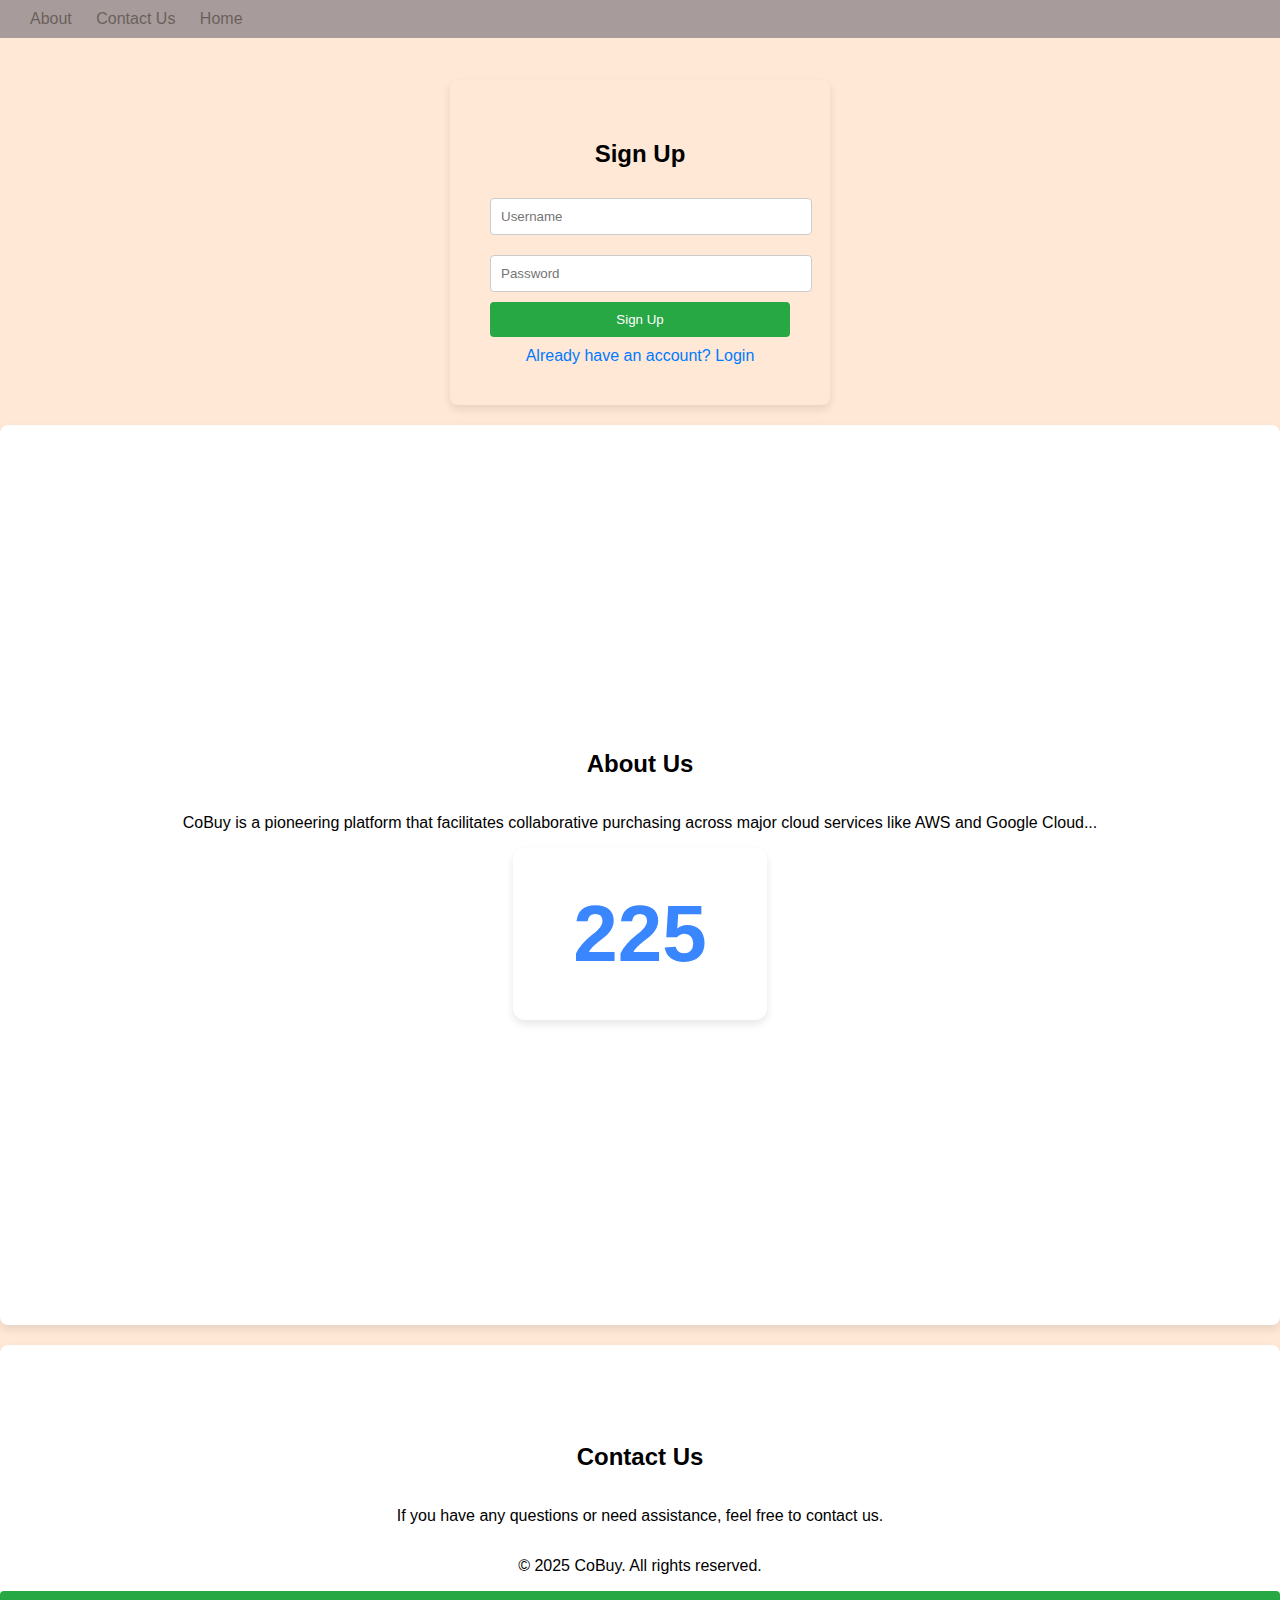
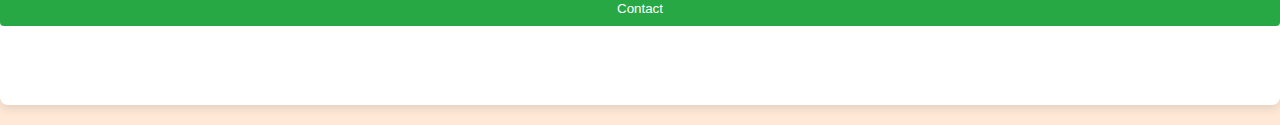
<file: templates/index.html>
<!DOCTYPE html>
<html lang="en">
<head>
    <meta charset="UTF-8">
    <meta name="viewport" content="width=device-width, initial-scale=1.0">
    <title>Login and Signup</title>
    <style>
       /* Navigation Bar */
        #headers {
            position: fixed;
            top: 0;
            left: 0;
            width: 100%;
            background-color: #6d6875; /* Amazon-like dark blue */
            opacity: 0.6; /* 60% opacity */
            color: white;
            padding: 10px 20px;
            display: flex;
            justify-content: space-between;
            align-items: center;
            z-index: 1000;
        }

        #headers a {
            color: rgb(5, 4, 4);
            text-decoration: none;
            margin: 0 10px;
            font-size: 16px;
        }
        #headers a:hover {
            text-decoration: underline;
        }

        /* General Styles */
        body {
            font-family: Arial, sans-serif;
            background-color: #ffe8d6;
            padding-top: 60px;
            margin: 0;
        }
        #container {
            background-color: #ffe8d6;
            padding: 40px;
            border-radius: 8px;
            box-shadow: 0 4px 8px rgba(0, 0, 0, 0.1);
            width: 300px;
            margin: 20px auto;
        }
        h2 {
            text-align: center;
        }
        input[type="text"], input[type="password"] {
            width: 100%;
            padding: 10px;
            margin: 10px 0;
            border: 1px solid #ccc;
            border-radius: 4px;
        }
        button {
            width: 100%;
            padding: 10px;
            background-color: #28a745;
            color: white;
            border: none;
            border-radius: 4px;
            cursor: pointer;
        }
        button:hover {
            background-color: #218838;
        }
        .toggle {
            text-align: center;
            margin-top: 10px;
            color: #007bff;
            cursor: pointer;
        }
        .toggle:hover {
            text-decoration: underline;
        }

        /* Section Styles */
        section {
            display: flex;
            flex-direction: column;
            justify-content: center;
            align-items: center;
            height: 100vh;
            background-color: white;
            margin: 20px 0;
            border-radius: 8px;
            box-shadow: 0 4px 8px rgba(0, 0, 0, 0.1);
        }
        .counter-container {
            padding: 40px 60px;
            border-radius: 12px;
            box-shadow: 0 4px 8px rgba(0, 0, 0, 0.1);
            text-align: center;
        }
        .counter {
            font-size: 80px;
            font-weight: bold;
            color: #3a86ff;
            display: inline-block;
            transition: color 0.3s ease;
        }
        .counter.animate {
            color: #8338ec;
        }
        #contact {
            display: flex;
            flex-direction: column;
            justify-content: center;
            align-items: center;
            height: 40vh;
            background-color: white;
            margin: 20px 0;
            border-radius: 8px;
            box-shadow: 0 4px 8px rgba(0, 0, 0, 0.1);
            
        }
        #contactbtn{
            height: 15px;
            width: 90px;
            padding: 20px;
            padding-top: 10px;
        }
    </style>
</head>
<body>
    <!-- Navigation Bar -->
    <div id="headers">
        <div>
            <a href="#about" class="nav-link">About</a>
            <a href="#contact" class="nav-link">Contact Us</a>
            <a href = "#container" class = "nav-link">Home</a>
        </div>
    </div>

    <!-- Login/Signup Form -->
    <div  id="container">
        <h2 id="form-title">Sign Up</h2>
        <input type="text" id="username" placeholder="Username" required>
        <input type="password" id="password" placeholder="Password" required>
        <button id="submit-btn" onclick="handleSubmit()">Sign Up</button>
        <div class="toggle" onclick="toggleForm()">Already have an account? Login</div>
    </div>

    <!-- About Section -->
    <section id="about">
        <h2>About Us</h2>
        <p>CoBuy is a pioneering platform that facilitates collaborative purchasing across major cloud services like AWS and Google Cloud...</p>
        <div class="counter-container">
            <div class="counter" data-target="1000">0</div>
        </div>
    </section>

    <!-- Contact Section -->
    <div id="contact">
        <h2>Contact Us</h2>
        <p>If you have any questions or need assistance, feel free to contact us.</p>
        <p>&copy; 2025 CoBuy. All rights reserved.</p>
        <button onclick="redirectToPage()" id="contact-btn">Contact</button>
    </div>
    
    <script>
          function redirectToPage() {
        window.location.href = "file:///D:/cobuy/templates/contactform.html"; // Replace with the path to your contact form page
    }
        // Smooth Scrolling for Navigation Links
        document.querySelectorAll('.nav-link').forEach(link => {
            link.addEventListener('click', function (event) {
                event.preventDefault();
                const targetId = this.getAttribute('href').substring(1); // Remove '#' to get the ID
                document.getElementById(targetId).scrollIntoView({ behavior: 'smooth' });
            });
        });
          
        // Toggle between Login and Signup
        let isLoginMode = false;
        function toggleForm() {
            const title = document.getElementById('form-title');
            const button = document.getElementById('submit-btn');
            const toggleText = document.querySelector('.toggle');
            isLoginMode = !isLoginMode;
            if (isLoginMode) {
                title.textContent = "Login";
                button.textContent = "Login";
                toggleText.textContent = "Don't have an account? Sign Up";
            } else {
                title.textContent = "Sign Up";
                button.textContent = "Sign Up";
                toggleText.textContent = "Already have an account? Login";
            }
        }
        function redirectToPage() {
        window.location.href = "/contact"; 
    }

        // Handle Form Submission
        async function handleSubmit() {
            const username = document.getElementById('username').value.trim();
            const password = document.getElementById('password').value.trim();
            if (!username || !password) {
                alert('Please fill in all fields.');
                return;
            }
            const endpoint = isLoginMode ? '/login' : '/signup';
            const response = await fetch(endpoint, {
                method: 'POST',
                headers: { 'Content-Type': 'application/json' },
                body: JSON.stringify({ username, password })
            });
            const result = await response.json();
            if (result.status === 'success') {
                if (isLoginMode) {
                    window.location.href = result.redirect;
                } else {
                    alert(result.message);
                }
            } else {
                alert(result.message);
            }
        }

        // Counter Animation
        document.addEventListener('DOMContentLoaded', () => {
            const counters = document.querySelectorAll('.counter');
            counters.forEach(counter => {
                const animateCounter = () => {
                    const target = +counter.getAttribute('data-target');
                    const current = +counter.innerText;
                    const increment = target / 200;
                    if (current < target) {
                        counter.innerText = Math.ceil(current + increment);
                        requestAnimationFrame(animateCounter);
                    } else {
                        counter.innerText = target;
                        counter.classList.add('animate');
                    }
                };
                animateCounter();
            });
        });
    </script>

</body>
</html>
</file>
